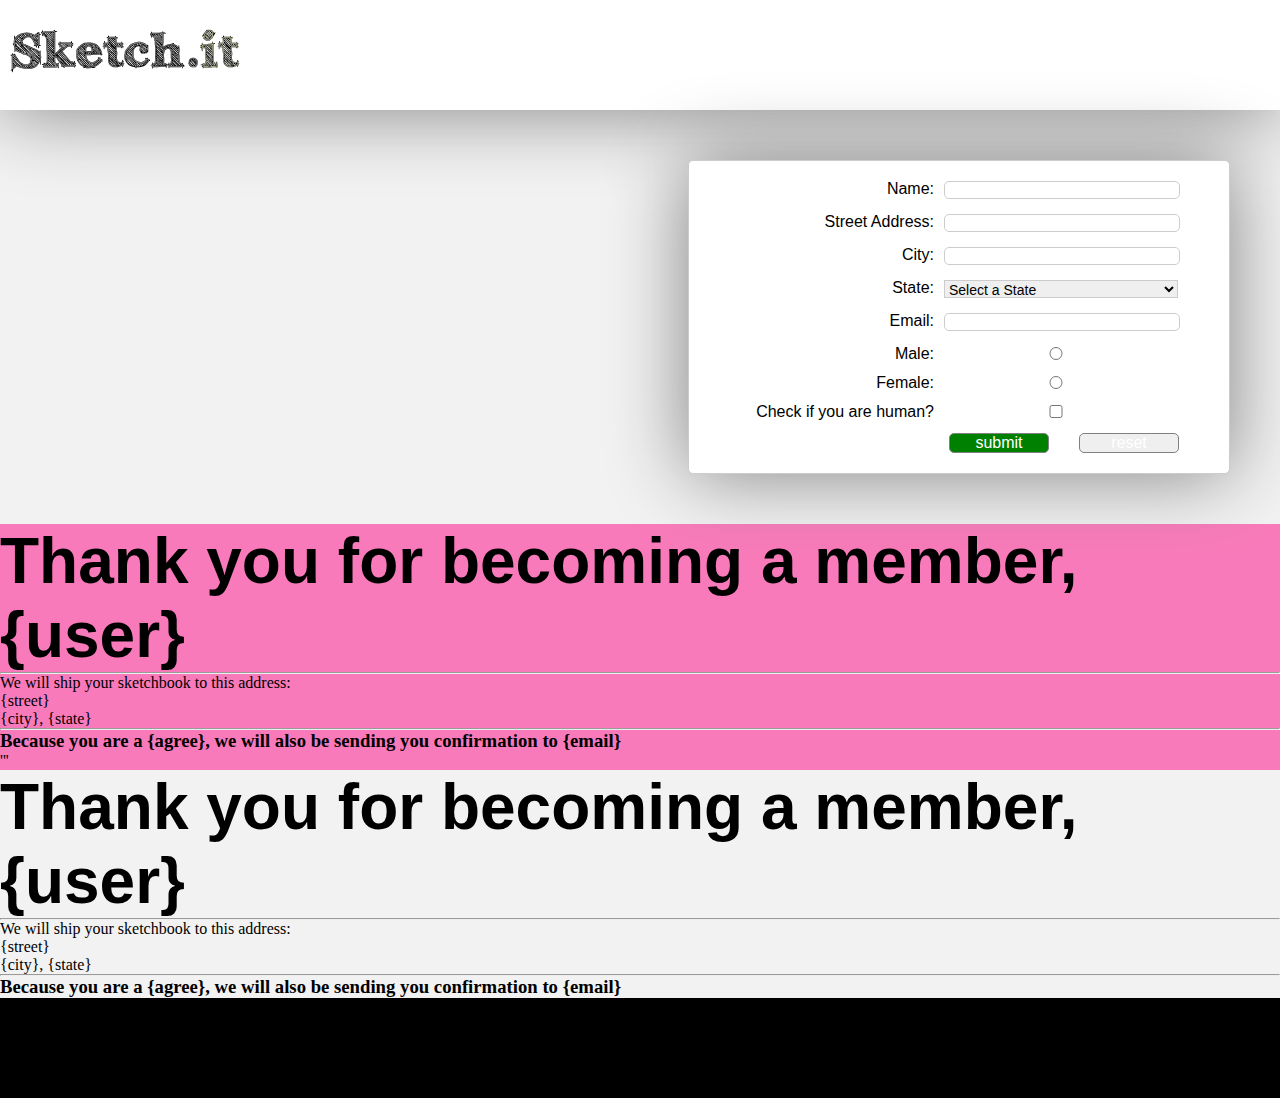
<file: Lab 2 Server Side Form/simple-login/index.html>
<!doctype html>
<html>
    <head>
        <title>Simple Form</title>
        <link href="css/style.css" rel="stylesheet" type="text/css"
    </head>
    <header>
    </header>
    <body>
    	
    
    
    <section>
        <form method="GET" action="">
            <label>Name: </label><input  type="text" name="user"/>
            <label>Street Address: </label><input type="text" name="street"/>
            <label>City: </label><input type="text" name="city"/>
            <label>State: </label>
                <select name="state">
                    <option value="" selected="selected">Select a State</option>
                    <option value="AL">Alabama</option>
                    <option value="AK">Alaska</option>
                    <option value="AZ">Arizona</option>
                    <option value="AR">Arkansas</option>
                    <option value="CA">California</option>
                    <option value="CO">Colorado</option>
                    <option value="CT">Connecticut</option>
                    <option value="DE">Delaware</option>
                    <option value="DC">District Of Columbia</option>
                    <option value="FL">Florida</option>
                    <option value="GA">Georgia</option>
                    <option value="HI">Hawaii</option>
                    <option value="ID">Idaho</option>
                    <option value="IL">Illinois</option>
                    <option value="IN">Indiana</option>
                    <option value="IA">Iowa</option>
                    <option value="KS">Kansas</option>
                    <option value="KY">Kentucky</option>
                    <option value="LA">Louisiana</option>
                    <option value="ME">Maine</option>
                    <option value="MD">Maryland</option>
                    <option value="MA">Massachusetts</option>
                    <option value="MI">Michigan</option>
                    <option value="MN">Minnesota</option>
                    <option value="MS">Mississippi</option>
                    <option value="MO">Missouri</option>
                    <option value="MT">Montana</option>
                    <option value="NE">Nebraska</option>
                    <option value="NV">Nevada</option>
                    <option value="NH">New Hampshire</option>
                    <option value="NJ">New Jersey</option>
                    <option value="NM">New Mexico</option>
                    <option value="NY">New York</option>
                    <option value="NC">North Carolina</option>
                    <option value="ND">North Dakota</option>
                    <option value="OH">Ohio</option>
                    <option value="OK">Oklahoma</option>
                    <option value="OR">Oregon</option>
                    <option value="PA">Pennsylvania</option>
                    <option value="RI">Rhode Island</option>
                    <option value="SC">South Carolina</option>
                    <option value="SD">South Dakota</option>
                    <option value="TN">Tennessee</option>
                    <option value="TX">Texas</option>
                    <option value="UT">Utah</option>
                    <option value="VT">Vermont</option>
                    <option value="VA">Virginia</option>
                    <option value="WA">Washington</option>
                    <option value="WV">West Virginia</option>
                    <option value="WI">Wisconsin</option>
                    <option value="WY">Wyoming</option>
                </select>
            <label>Email: </label><input type="email" name="email"/>
            <label>Male: </label><input type="radio" value="male" name="gender"/>
            <label>Female: </label><input type="radio" value="female" name="gender"/>
            <label>Check if you are human? </label><input type="checkbox" name="agree" value="agree"/>
            <input type="reset" value="reset"/>
            <input type="submit" value="submit"/>
        </form>

<section class="female">
            <h1>Thank you for becoming a member, {user}</h1>
                <hr/>
                <p>We will ship your sketchbook to this address: </p>
                <p>{street}</p>
                <p>{city}, {state}</p>
                <hr/>
                <h3>Because you are a {agree}, we will also be sending you confirmation to {email}</h3>
                <p></p>'''
</section>
        <section>
            <h1>Thank you for becoming a member, {user}</h1>
                <hr/>
                <p>We will ship your sketchbook to this address: </p>
                <p>{street}</p>
                <p>{city}, {state}</p>
                <hr/>
                <h3>Because you are a {agree}, we will also be sending you confirmation to {email}</h3>
                <p></p>
        </section>

       </body>
<footer></footer>
</html>
</file>
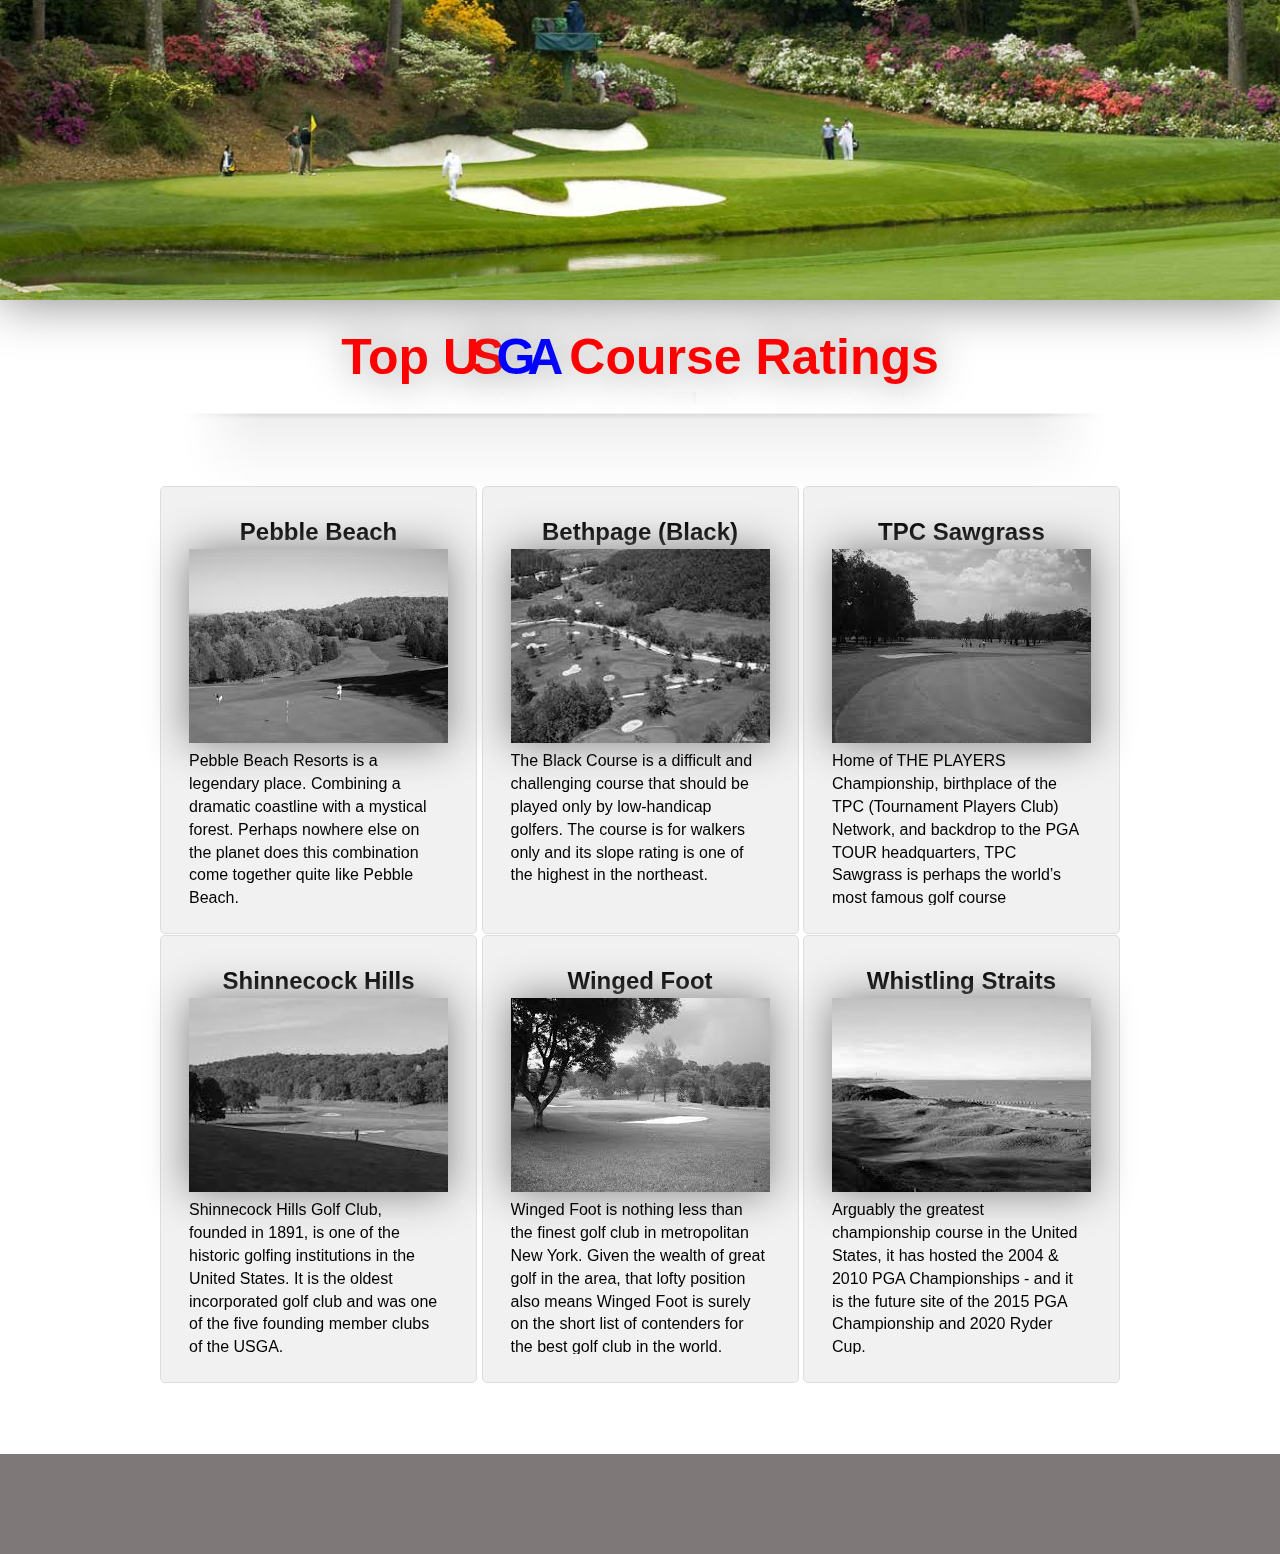
<file: Week3/encapsulation-calculator/index.html>
<!doctype html>
<html lang="en">
<head>
	<meta charset="UTF-8" />
	<title>Encapsulation</title>
	<link href="css/style.css" rel="stylesheet" type="text/css" />
</head>
<body>
	
	<header id="main"></header>
	
	<section>
		<div class="container">
		<h1>Top <span>US</span><span style="color: blue;">GA</span></span> Course Ratings</h1>
			<ul class="thumbnails cf">
				<a href=""><li class="thumbnail">
					<header>
						<h2>Pebble Beach</h2>
					</header>
					<figure>
						<img src="images/course1_thumbnail.jpeg" alt="course1_thumbnail" width="259" height="194">
					</figure>
					
					<div><p>Pebble Beach Resorts is a legendary place. Combining a dramatic coastline with a mystical forest. Perhaps nowhere else on the planet does this combination come together quite like Pebble Beach.</p></div>
				
				</li></a>
				<li class="thumbnail">
					<header>
						<h2>Bethpage (Black)</h2>
					</header>
					<figure>
						<img src="images/course2_thumbnail.jpeg" alt="course2_thumbnail" width="259" height="194">
					</figure>
					<div><p>The Black Course is a difficult and challenging course that should be played only by low-handicap golfers. The course is for walkers only and its slope rating is one of the highest in the northeast.</p></div>
				</li>
				<li class="thumbnail">
					<header>
						<h2>TPC Sawgrass</h2>
					</header>
					<figure>
						<img src="images/course3_thumbnail.jpeg" alt="course3_thumbnail" width="259" height="194">
					</figure>
					<div><p>Home of THE PLAYERS Championship, birthplace of the TPC (Tournament Players Club) Network, and backdrop to the PGA TOUR headquarters, TPC Sawgrass is perhaps the world’s most famous golf course</p></div>
				</li>
				<li class="thumbnail">
					<header>
						<h2>Shinnecock Hills</h2>
					</header>
					<figure>
						<img src="images/course4_thumbnail.jpeg" alt="course4_thumbnail" width="259" height="194">
					</figure>
					<div><p>Shinnecock Hills Golf Club, founded in 1891, is one of the historic golfing institutions in the United States. It is the oldest incorporated golf club and was one of the five founding member clubs of the USGA.</p></div>
				</li>
				<li class="thumbnail">
					<header>
						<h2>Winged Foot</h2>
					</header>
					<figure>
						<img src="images/course5_thumbnail.jpeg" alt="course5_thumbnail" width="259" height="194">
					</figure>
					<div><p>Winged Foot is nothing less than the finest golf club in metropolitan New York. Given the wealth of great golf in the area, that lofty position also means Winged Foot is surely on the short list of contenders for the best golf club in the world.</p></div>
				</li>
				<li class="thumbnail">
					<header>
						<h2>Whistling Straits</h2>
					</header>
					<figure>
						<img src="images/course6_thumbnail.jpeg" alt="course6_thumbnail" width="259" height="194">
					</figure>
					<div><p>Arguably the greatest championship course in the United States, it has hosted the 2004 & 2010 PGA Championships - and it is the future site of the 2015 PGA Championship and 2020 Ryder Cup.</p></div>
				</li>
			</ul>
		</div>	
	</section>
	<footer></footer>
</body>
</html>
</file>
<file: Lab 2 Server Side Form/simple-login/css/style.css>
* {
	margin: 0;
	padding: 0;
}

header {
	height: 110px;
	background: url(../images/Sketch_logo.png)no-repeat white;
	box-shadow: 0px 0px 80px 0px grey;
	
}

h1 {
	font-size: 4em;
	font-weight: bold;
	font-family: helvetica;
}
h2 {
	text-align: center;
}
body {
	background-color: #f2f2f2;
}
div.form-left {
	color: white;
	margin: 50px 0 50px 50px;
	overflow: hidden;
	padding: 20px;
	border-radius: 5px;
	box-shadow: 0px 0px 80px 0px grey;
	width: 475px;
	float: left;
}

form, .form-right {
	background: white;
	margin: 50px 50px 50px 0;
	overflow: hidden;
	padding: 20px;
	border: solid 1px #ccc;
	border-radius: 5px;
	box-shadow: 0px 0px 80px 0px grey;
	width: 500px;
	float: right;
}

.form-center {
	background: url(../images/sketchbook.jpg)no-repeat;
	background-position: 0 -200px;
	margin: 0px auto;
	overflow: hidden;
	padding: 20px;
	border: solid 1px #ccc;
	border-radius: 5px;
	box-shadow: 0px 0px 80px 0px grey;
	width: 900px;
	height: 400px;
}


section.form1 {
	background:#2e2e2e;
	overflow: hidden;
	min-width: 1160px;
}
section.female {
	background: rgba(255,2,129,.5);
	overflow: hidden;
	min-width: 1160px;	
}
section.male {
	background: rgba(48,79,255,.5);
	overflow: hidden;
	min-width: 1160px;	
}
 

label {
	display: block;
	float: left;
	color: black;
	text-align: right;
	font-family: Helvetica;
	font-size: 16px;
	line-height: 16px;
	width: 225px;
	padding-right: 10px;

}

select {
	border: solid 1px #ccc;
	display: block;
	height: 18px;
	width: 234px;
	margin-bottom: 15px;
	font-family: Helvetica;
	font-size: 14px;
}
input:not([type=submit]):not([type=reset]){
	border: solid 1px #ccc;
	border-radius: 5px;
	padding: 0 0 0 10px;
	margin-bottom: 15px;
	width: 224px;
	font-size: 14px;
}

input[type=reset], input[type=submit]{
	display: block;
	width: 100px;
	float: right; 
	margin-right: 30px;
	font-family: Helvetica;
	font-size: 16px;
	border: 1px solid gray;
	border-radius: 5px;
	color: white;
}

input[type=submit]{
	background: green;
} 

div.img-contain {
clear: both;
	height: 400px;
	padding-top: 50px;
	padding-bottom: 100px;
	background-color: #707070;
}

footer {
	clear: both;
	background: black;
	height: 100px;
	width: 100%;
}
</file>
<file: Week3/encapsulation-calculator/css/style.css>
* {
	font-family: sans-serif;
	margin: 0;
	padding: 0;
}

.cf:before,
.cf:after {
    content: " "; 
    display: table; 
}

.cf:after {
    clear: both;
}

.cf {
    *zoom: 1;
}
ul {
	 list-style-type: none;
 }
header#main{
	box-shadow: 0px 0px 50px gray;
	width: 100%;
	min-height: 300px;
	background: url(../images/ft_course.jpg)no-repeat;
	background-position: center bottom;
	background-size: cover;
}

.container {
	min-height: 100%;
	text-align: center;
	max-width: 960px;
	margin: 0 auto;
}
h1{
	text-align: center;
	margin: 0 auto;
	font-size: 50px;
	color:red;
	text-shadow: 0px 0px 40px gray;
	padding: 28px;
	background: url(../images/faded-border.jpg)no-repeat;
	background-position: left bottom;
	background-size: contain;
	padding-bottom: 100px;
	
}

span {
	font-weight: bold;
	letter-spacing: -8px;
}

.thumbnail {
	vertical-align: text-bottom;
	padding: 28px;
	display: inline-block;
	text-align: center;
	line-height: 1.428571429;
	background-color: #f1f1f1;
	border: 1px solid #ddd;
	border-radius: 5px;
	-webkit-transition: all .2s ease-in-out;
	transition: all .2s ease-in-out;
	max-width: 100%;
}

.thumbnail div {
	width: 255px;
	height: 155px;
	overflow: hidden;	
}

figure img{
	box-shadow: 0px 0px 40px gray;
}
#selected {
	padding: 28px;
	line-height: 1.428571429;
	background-color: #f1f1f1;
	border: 1px solid #ddd;
	border-radius: 5px;
	max-width: 100%;
	margin: 0 auto;
	overflow: hidden;
}
#selected {
	display: block;
}


#selected li {
	display: block;
	float: left;
	width: 200px;
	padding: 10px;
}

.thumbnail {
  filter: alpha(opacity=100);
	opacity: 1.0;
	filter: url("data:image/svg+xml;utf8,<svg xmlns=\'http://www.w3.org/2000/svg\'><filter id=\'grayscale\'><feColorMatrix type=\'matrix\' values=\'0.3333 0.3333 0.3333 0 0 0.3333 0.3333 0.3333 0 0 0.3333 0.3333 0.3333 0 0 0 0 0 1 0\'/></filter></svg>#grayscale"); /* Firefox 10+, Firefox on Android */
	filter: gray; /* IE6-9 */
	-webkit-filter: grayscale(100%); /* Chrome 19+, Safari 6+, Safari 6+ iOS */
}
.thumbnail:hover{
	filter: alpha(opacity=100);
	opacity: 1.0;
	filter: none;
	-webkit-filter: grayscale(0%);
	border: 1px solid #07c200;
}
a {
	text-decoration: none;
}
.thumbnails a {
	color: black;
}

.thumbnail p {
	font-family: sans-serif;
	text-align: left;
	word-wrap: break-word;
	height: 5px;
	color: black;
}

footer {
	margin-top: 70px;
	position: relative;
	left:0;
	bottom: 0;
	width: 100%;
	background-color: #7f7878;
	height: 100px;
}
</file>
